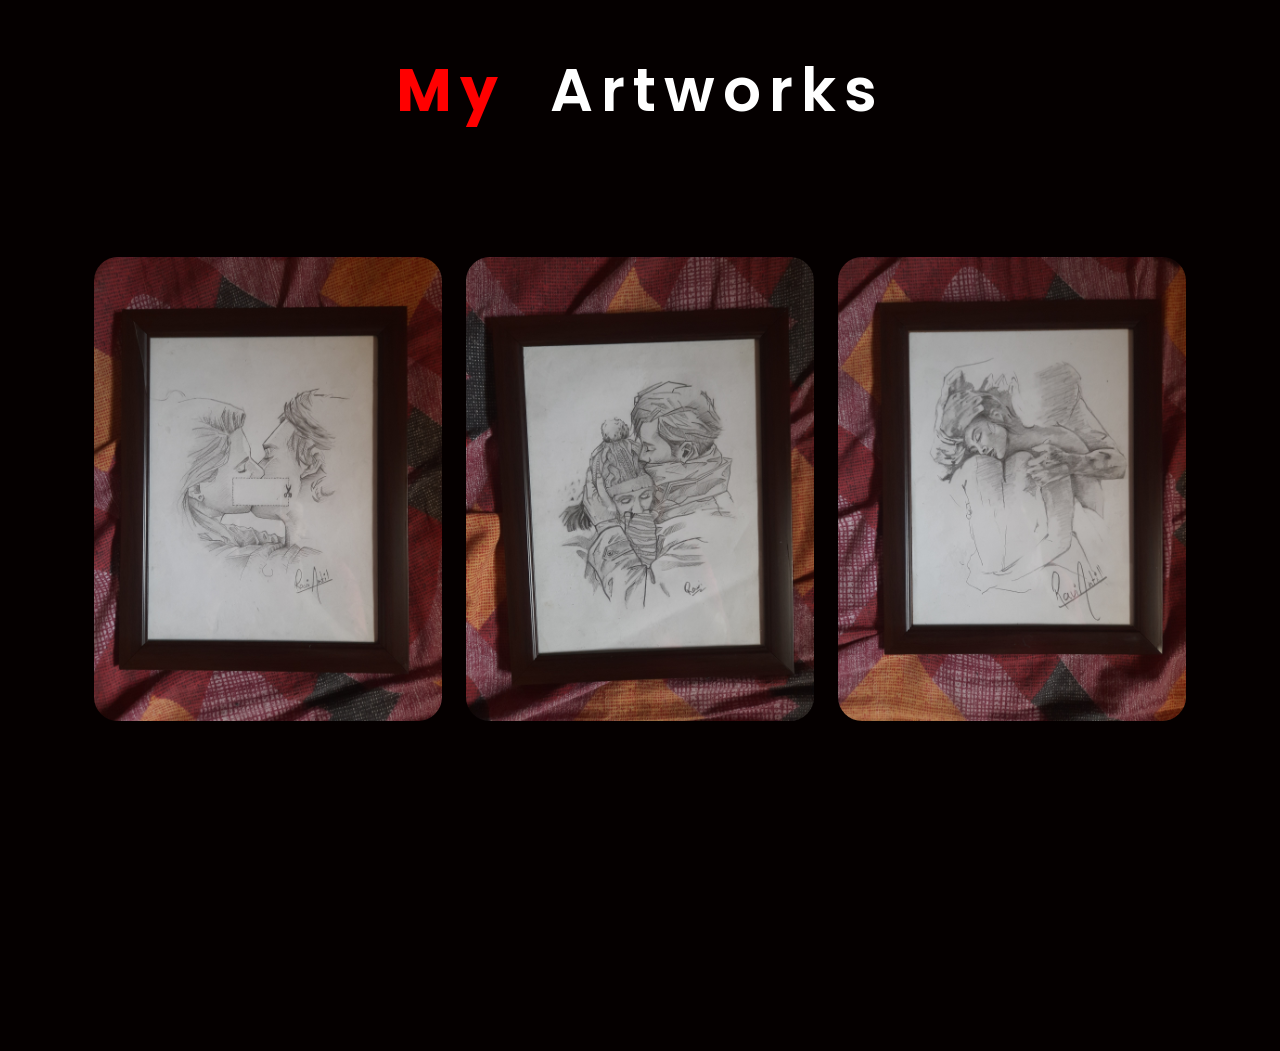
<file: public/artwork.html>
<!DOCTYPE html>
   <html lang="en">
   <head>
      <meta charset="UTF-8">
      <meta name="viewport" content="width=device-width, initial-scale=1.0">

      <!--=============== CSS ===============-->
      <link rel="stylesheet" href="./artwork.css">
      <link rel="shortcut icon" href="../pics/favicon.ico" type="image/x-icon">

      <title>My_Artworks</title>
   </head>
   <body>
    <header class="title-header">
      <h1 class="title1">My</h1>
      <h1 class="title2">&nbsp Artworks</h1>
    </header>
      <div class="container">
         <div class="card__container">
            <article class="card__article">
               <img src="../pics/forbidden_kiss_sketch.jpg" alt="image" class="card__img">

               <div class="card__data">
                  <span class="card__description">Pencil Sketch</span>
                  <h2 class="card__title">Forbidden Kiss</h2>
                  <a href="#" class="card__button">Buy Now</a>
               </div>
            </article>

            <article class="card__article">
               <img src="../pics/winterhugsketch.jpg" alt="image" class="card__img">

               <div class="card__data">
                  <span class="card__description">Pencil Sketch</span>
                  <h2 class="card__title">Hug of Warmth</h2>
                  <a href="#" class="card__button">Buy Now</a>
               </div>
            </article>

            <article class="card__article">
               <img src="../pics/gaurdian_aura_sketch.jpg" alt="image" class="card__img">

               <div class="card__data">
                  <span class="card__description">Pencil Sketch</span>
                  <h2 class="card__title">Gaurdian Aura</h2>
                  <a href="#" class="card__button">Buy Now</a>
               </div>
            </article>


         </div>
      </div>
   </body>
</html>
</file>
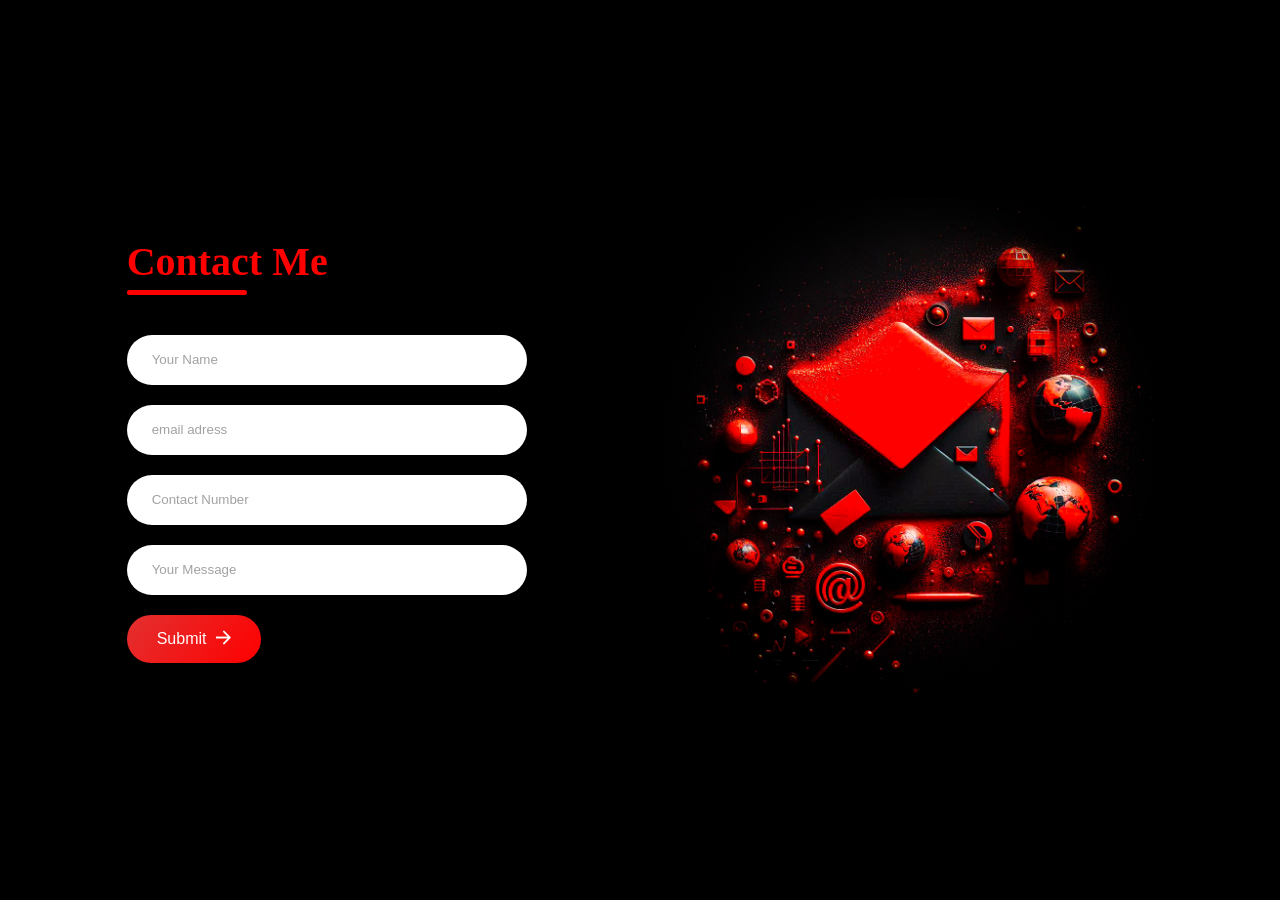
<file: public/contact.html>
<!DOCTYPE html>
<html lang="en">
<head>
    <meta charset="UTF-8">
    <meta name="viewport" content="width=device-width, initial-scale=1.0">
    <title>Contact Me</title>
    <link rel="stylesheet" href="contact.css">
    <link rel="shortcut icon" href="../pics/favicon.ico" type="image/x-icon">
</head>
<body>
    <div class="contact-container">
        <form action="https://api.web3forms.com/submit" method="POST" class="contact-left">
            <div class="contact-left-title">
                <h2>Contact Me</h2>
                <hr> 
            </div>
            <input type="hidden" name="access_key" value="abeabe0a-8878-473a-9f09-39dcb68c9661">
            <input type="text" name="name" placeholder="Your Name" class="contact-inputs" required>
            <input type="email" name="email" placeholder="email adress" class="contact-inputs" required>
            <input type="text" name="number" placeholder="Contact Number" class="contact-inputs">
            <input type="text" name="message" placeholder="Your Message" class="contact-inputs" required>
            <button type="submit">Submit<img src="../pics/arrow_icon.png" alt=""></button>
        </form>
        <div class="contact-right">
            <img src="../pics/contactpagebg.jpeg" alt=" ">
        </div>
    </div>
    
</body>
</html>
</file>
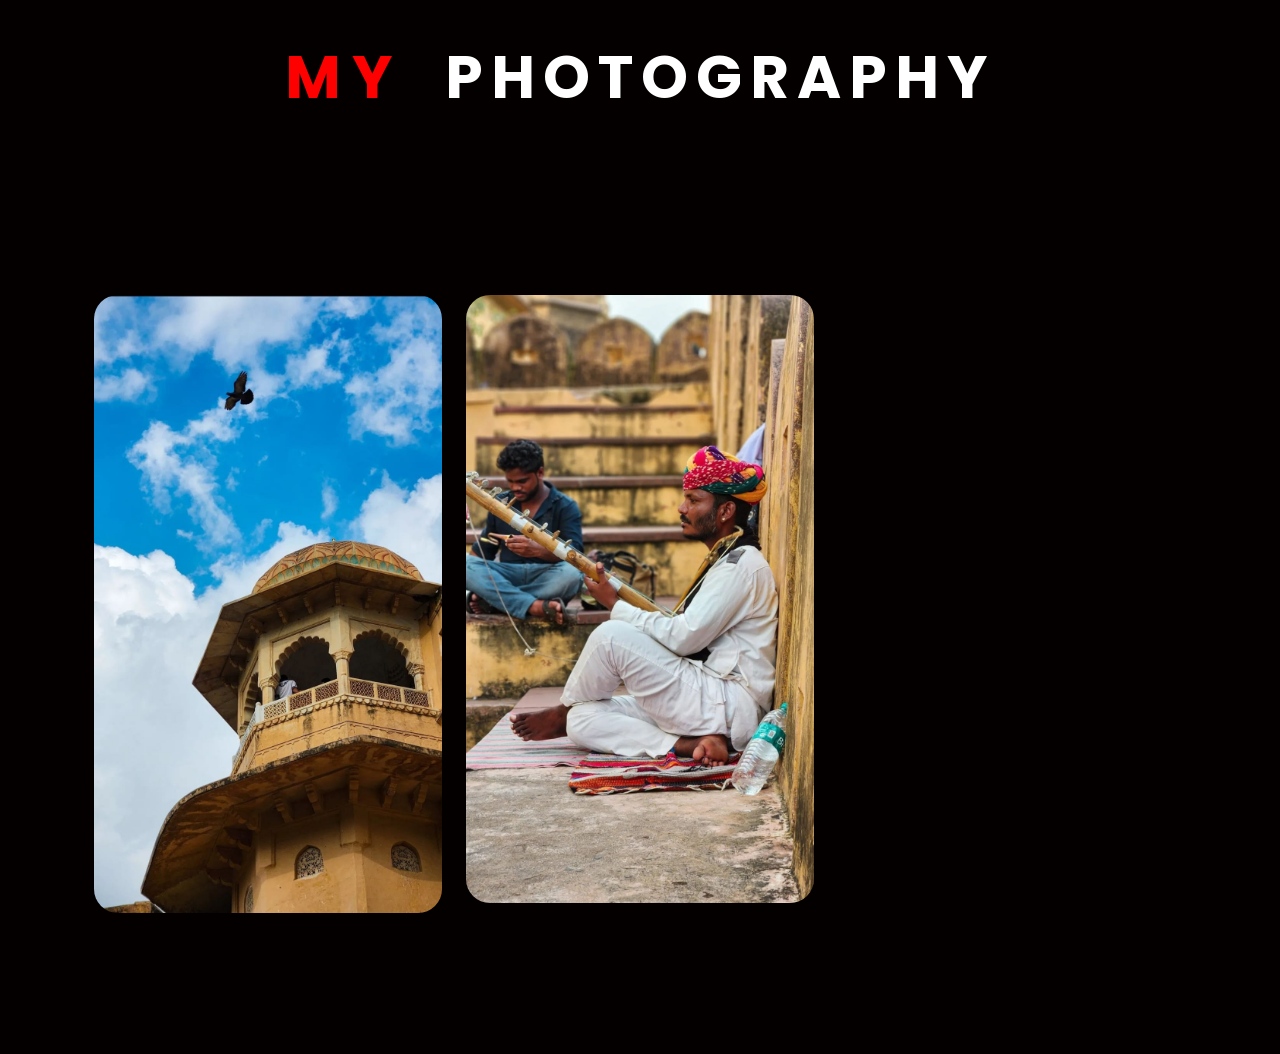
<file: public/photography.html>
<!DOCTYPE html>
   <html lang="en">
   <head>
      <meta charset="UTF-8">
      <meta name="viewport" content="width=device-width, initial-scale=1.0">

      <!--=============== CSS ===============-->
      <link rel="stylesheet" href="./photography.css">
      <link rel="shortcut icon" href="../pics/favicon.ico" type="image/x-icon">

      <title>My_Photography</title>
   </head>
   <body>
    <header class="title-header"> 
      <h1 class="title1">My</h1>
      <h1 class="title2"> &nbsp Photography</h1>
    </header>
      <div class="container">
         <div class="card__container">
            

            <article class="card__article">
               <img src="../pics/amberfort.jpeg" alt="image" class="card__img">

               <div class="card__data">
                  <span class="card__description">Amritsar</span>
                  <h2 class="card__title">Beauty of Knowledge</h2>
                  <a href="#" class="card__button">Read More</a>
               </div>
            </article>

            <article class="card__article">
               <img src="../pics/ambermusic.jpeg" alt="image" class="card__img">

               <div class="card__data">
                  <span class="card__description">Jaipur</span>
                  <h2 class="card__title">Royal History</h2>
                  <a href="#" class="card__button">Read More</a>
               </div>
            </article>


         </div>
      </div>
   </body>
</html>
</file>
<file: public/artwork.css>
/*=============== GOOGLE FONTS ===============*/
@import url("https://fonts.googleapis.com/css2?family=Poppins:wght@400;500&display=swap");

/*=============== VARIABLES CSS ===============*/
:root {
  /*========== Colors ==========*/
  /*Color mode HSL(hue, saturation, lightness)*/
  --first-color: hsl(90, 50%, 99%);
  --title-color: hsl(0, 94%, 47%);
  --text-color: hsl(0, 17%, 95%);
  --body-color: hsl(0, 100%, 1%);
  --container-color: hsl(0, 10%, 16%);

  /*========== Font and typography ==========*/
  /*.5rem = 8px | 1rem = 16px ...*/
  --body-font: "Poppins", sans-serif;
  --h2-font-size: 1.25rem;
  --small-font-size: .813rem;
}

/*========== Responsive typography ==========*/
@media screen and (min-width: 1120px) {
  :root {
    --h2-font-size: 1.5rem;
    --small-font-size: .875rem;
  }
}

/*=============== BASE ===============*/
* {
  box-sizing: border-box;
  padding: 0;
  margin: 0;
}

.title-header {
  display: flex;
  justify-content: center;
  padding: 1rem;
  padding-top: 5vh;
}

.title1 {
  font-size: 60px;
  font-weight: 700;
  color: red; /* Changed the title color to red */
  text-transform: uppercas;
  letter-spacing: 0.5rem;
}

.title2 {
  font-size: 60px;
  font-weight: 600;
  color: white; /* Changed the title color to white */
  text-transform: uppercas;
  letter-spacing: 0.5rem;
}

body {
  font-family: var(--body-font);
  background-color: var(--body-color);
  color: var(--text-color);
}

img {
  display: block;
  max-width: 100%;
  height: auto;
}

/*=============== CARD ===============*/
.container {
  display: grid;
  place-items: center;
  margin-inline: 1.5rem;
  padding-block: 5rem;
}

.card__container {
  display: grid;
  row-gap: 3.5rem;
  margin-top: -25vh;
}

.card__article {
  position: relative;
  overflow: hidden;
}

.card__img {
  width: 328px;
  border-radius: 1.5rem;
}

.card__data {
  width: 280px;
  background-color: var(--container-color);
  padding: 1.5rem 2rem;
  box-shadow: 0 8px 24px hsla(0, 0%, 0%, .15);
  border-radius: 1rem;
  position: absolute;
  bottom: -9rem;
  left: 0;
  right: 0;
  margin-inline: auto;
  opacity: 0;
  transition: opacity 1s 1s;

}

.card__description {
  display: block;
  font-size: var(--small-font-size);
  margin-bottom: .25rem;
}

.card__title {
  font-size: var(--h2-font-size);
  font-weight: 500;
  color: var(--title-color);
  margin-bottom: .75rem;
}

.card__button {
  text-decoration: none;
  font-size: var(--small-font-size);
  font-weight: 500;
  color: var(--first-color);
}

.card__button:hover {
  text-decoration: underline;
}

/* Naming animations in hover */
.card__article:hover .card__data {
  animation: show-data 1s forwards;
  opacity: 1;
  transition: opacity .3s;
}

.card__article:hover {
  animation: remove-overflow 2s forwards;
}

.card__article:not(:hover) {
  animation: show-overflow 2s forwards;
}

.card__article:not(:hover) .card__data {
  animation: remove-data 1s forwards;
}

/* Card animation */
@keyframes show-data {
  50% {
    transform: translateY(-10rem);
  }
  100% {
    transform: translateY(-7rem);
  }
}

@keyframes remove-overflow {
  to {
    overflow: initial;
  }
}

@keyframes remove-data {
  0% {
    transform: translateY(-7rem);
  }
  50% {
    transform: translateY(-10rem);
  }
  100% {
    transform: translateY(.5rem);
  }
}

@keyframes show-overflow {
  0% {
    overflow: initial;
    pointer-events: none;
  }
  50% {
    overflow: hidden;
  }
}

/*=============== BREAKPOINTS ===============*/
/* For small devices */
@media screen and (max-width: 340px) {
  .container {
    margin-inline: 1rem;
  }

  .card__data {
    width: 250px;
    padding: 1rem;
  }
}

/* For medium devices */
@media screen and (min-width: 768px) {
  .card__container {
    grid-template-columns: repeat(2, 1fr);
    column-gap: 1.5rem;
  }
}

/* For large devices */
@media screen and (min-width: 1120px) {
  .container {
    height: 100vh;
  }

  .card__container {
    grid-template-columns: repeat(3, 1fr);
  }
  .card__img {
    width: 348px;
  }
  .card__data {
    width: 316px;
    padding-inline: 2.5rem;
  }
}
</file>
<file: public/contact.css>
*{
    padding:0;
    margin:0;
    box-sizing: border-box;
}
body{
    font-family:'Outfit';
    background: black;
}
.contact-container{
    height: 100vh;
    display:flex;
    align-items: center;
    justify-content: space-evenly;
}

.contact-left{
    display:flex;
    flex-direction: column;
    align-items: start;
    gap:20px
}
.contact-left-title h2{
    font-weight: 600;
    color:red;
    font-size: 40px;
    margin-bottom: 5px;
}
.contact-left-title hr{
    border: none;
    width:120px;
    height:5px;
    background-color:red;
    border-radius:10px;
    margin-bottom: 20px;
}
.contact-inputs{
    width:400px;
    height:50px;
    border:none;
    outline:none;
    padding-left:25px;
    font-weight:500;
    color:#181717;
    border-radius: 50px;
}
.contact-left textarea{
    height:140px;
    padding-top:15px;
    border-radius:20px;
}
.contact-inputs::placeholder{
    color: rgb(163, 162, 162);
}
.contact-left button{
    display:flex;
    align-items: centre;
    padding: 15px 30px;
    font-size:16px;
    color:#fefcfc;
    gap:10px;
    border:none;
    border-radius:50px;
    background: linear-gradient(310deg,red,rgb(227, 48, 48));
    cursor:pointer;
}
.contact-left button img{
    height: 15px;
}
.contact-left button:hover{
    background:red;
    color:white;
    letter-spacing:0.3px;
}
.contact-right img{
    width:500px;
}
@media (max-width:800px){
    .contact-inputs{
        width:800vw;
    }
    .contact.right{
        display:none;
    }
}
</file>
<file: public/photography.css>
/*=============== GOOGLE FONTS ===============*/
@import url("https://fonts.googleapis.com/css2?family=Poppins:wght@400;500&display=swap");

/*=============== VARIABLES CSS ===============*/
:root {
  /*========== Colors ==========*/
  /*Color mode HSL(hue, saturation, lightness)*/
  --first-color: hsl(90, 50%, 99%);
  --title-color: hsl(0, 94%, 47%);
  --text-color: hsl(0, 17%, 95%);
  --body-color: hsl(0, 100%, 1%);
  --container-color: hsl(0, 10%, 16%);

  /*========== Font and typography ==========*/
  /*.5rem = 8px | 1rem = 16px ...*/
  --body-font: "Poppins", sans-serif;
  --h2-font-size: 1.25rem;
  --small-font-size: .813rem;
}

/*========== Responsive typography ==========*/
@media screen and (min-width: 1120px) {
  :root {
    --h2-font-size: 1.5rem;
    --small-font-size: .875rem;
  }
}

/*=============== BASE ===============*/
* {
  box-sizing: border-box;
  padding: 0;
  margin: 0;
}

.title-header {
  display: flex;
  justify-content: center;
  padding: 2rem;
}

.title1 {
  font-size: 60px;
  font-weight: 700;
  color:red; /* Changed the title color to red */
  text-transform: uppercase;
  letter-spacing: 0.7rem;
}

.title2 {
    font-size: 60px;
    font-weight: 700;
    color: white; /* Changed the title color to white */
    text-transform: uppercase;
    letter-spacing: 0.5rem;
  }

body {
  font-family: var(--body-font);
  background-color: var(--body-color);
  color: var(--text-color);
}

img {
  display: block;
  max-width: 100%;
  height: auto;
}

/*=============== CARD ===============*/
.container {
  display: grid;
  place-items: center;
  margin-inline: 1.5rem;
  padding-block: 5rem;
}

.card__container {
  display: grid;
  row-gap: 3.5rem;
}

.card__article {
  position: relative;
  overflow: hidden;
}

.card__img {
  width: 328px;
  border-radius: 1.5rem;
}

.card__data {
  width: 280px;
  background-color: var(--container-color);
  padding: 1.5rem 2rem;
  box-shadow: 0 8px 24px hsla(0, 0%, 0%, .15);
  border-radius: 1rem;
  position: absolute;
  bottom: -9rem;
  left: 0;
  right: 0;
  margin-inline: auto;
  opacity: 0;
  transition: opacity 1s 1s;

}

.card__description {
  display: block;
  font-size: var(--small-font-size);
  margin-bottom: .25rem;
}

.card__title {
  font-size: var(--h2-font-size);
  font-weight: 500;
  color: var(--title-color);
  margin-bottom: .75rem;
}

.card__button {
  text-decoration: none;
  font-size: var(--small-font-size);
  font-weight: 500;
  color: var(--first-color);
}

.card__button:hover {
  text-decoration: underline;
}

/* Naming animations in hover */
.card__article:hover .card__data {
  animation: show-data 1s forwards;
  opacity: 1;
  transition: opacity .3s;
}

.card__article:hover {
  animation: remove-overflow 2s forwards;
}

.card__article:not(:hover) {
  animation: show-overflow 2s forwards;
}

.card__article:not(:hover) .card__data {
  animation: remove-data 1s forwards;
}

/* Card animation */
@keyframes show-data {
  50% {
    transform: translateY(-10rem);
  }
  100% {
    transform: translateY(-7rem);
  }
}

@keyframes remove-overflow {
  to {
    overflow: initial;
  }
}

@keyframes remove-data {
  0% {
    transform: translateY(-7rem);
  }
  50% {
    transform: translateY(-10rem);
  }
  100% {
    transform: translateY(.5rem);
  }
}

@keyframes show-overflow {
  0% {
    overflow: initial;
    pointer-events: none;
  }
  50% {
    overflow: hidden;
  }
}

/*=============== BREAKPOINTS ===============*/
/* For small devices */
@media screen and (max-width: 340px) {
  .container {
    margin-inline: 1rem;
  }

  .card__data {
    width: 250px;
    padding: 1rem;
  }
}

/* For medium devices */
@media screen and (min-width: 768px) {
  .card__container {
    grid-template-columns: repeat(2, 1fr);
    column-gap: 1.5rem;
  }
}

/* For large devices */
@media screen and (min-width: 1120px) {
  .container {
    height: 100vh;
  }

  .card__container {
    grid-template-columns: repeat(3, 1fr);
  }
  .card__img {
    width: 348px;
  }
  .card__data {
    width: 316px;
    padding-inline: 2.5rem;
  }
}
</file>
